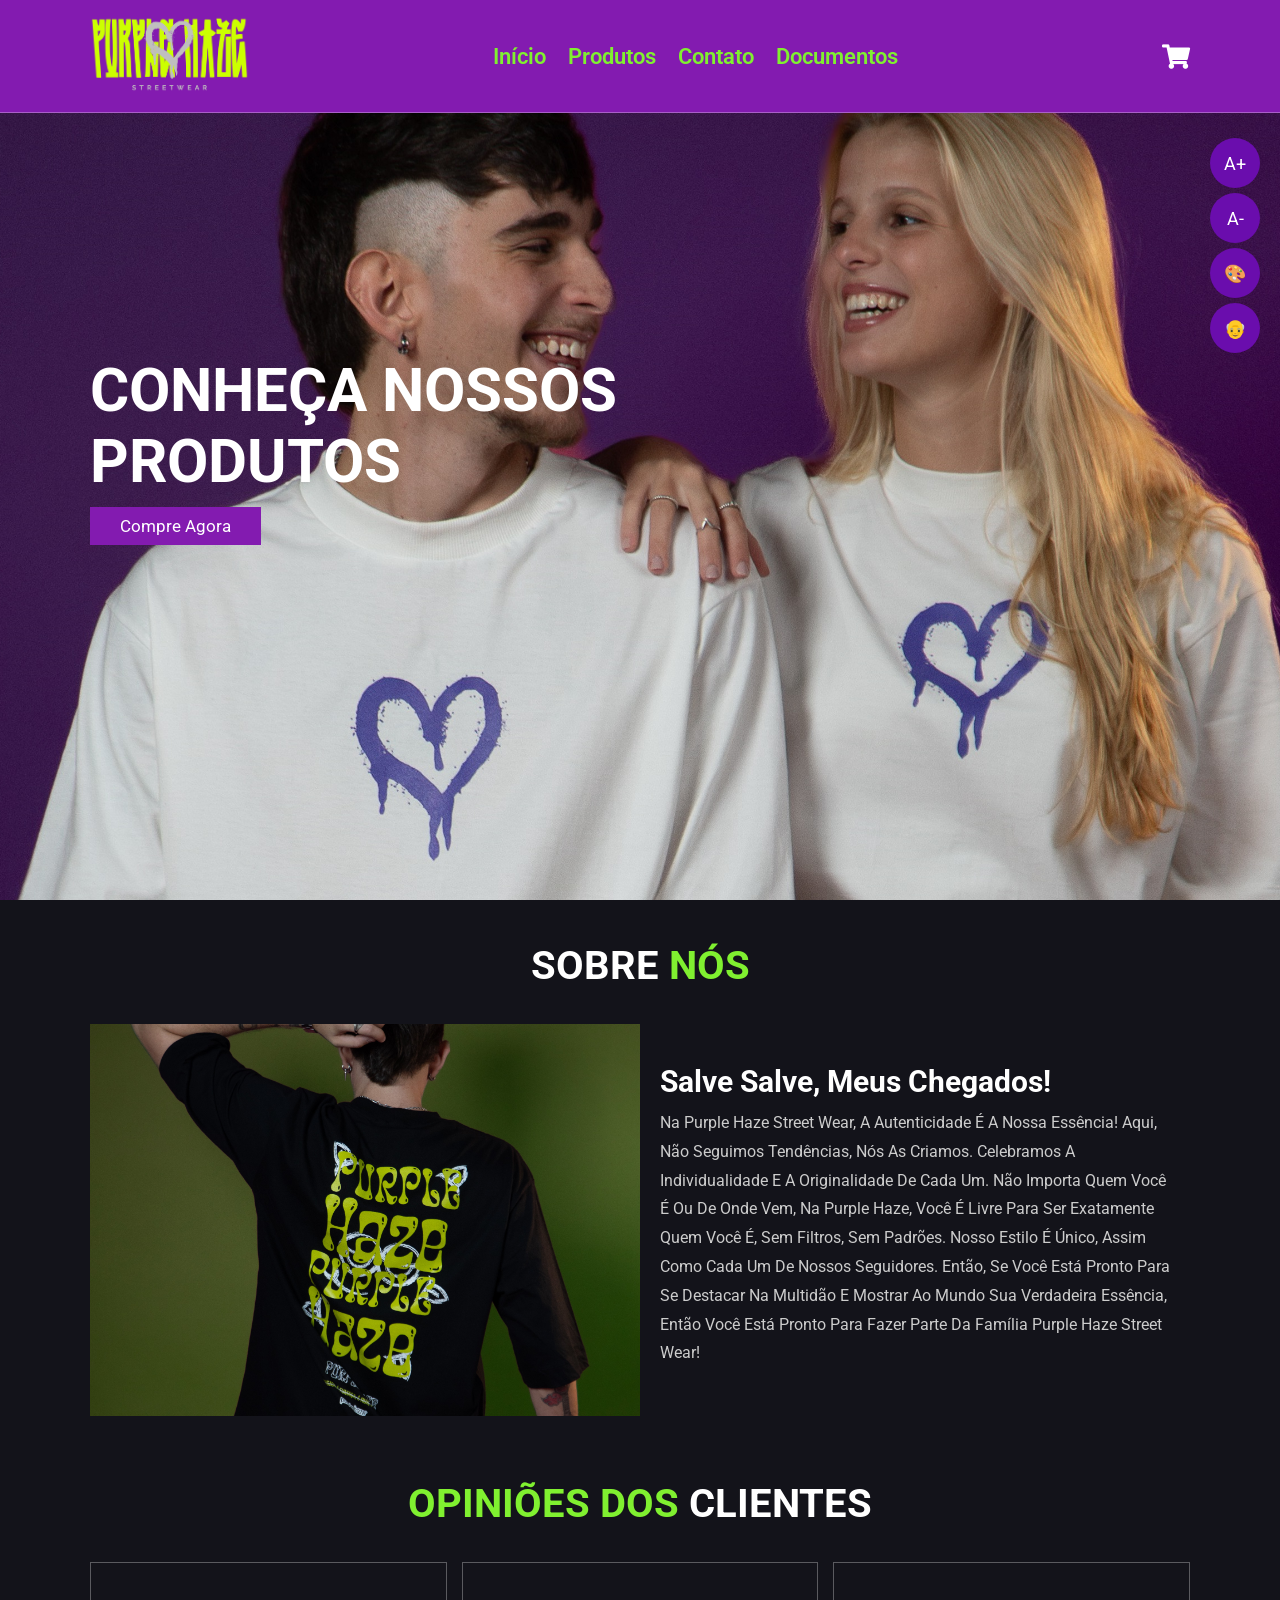
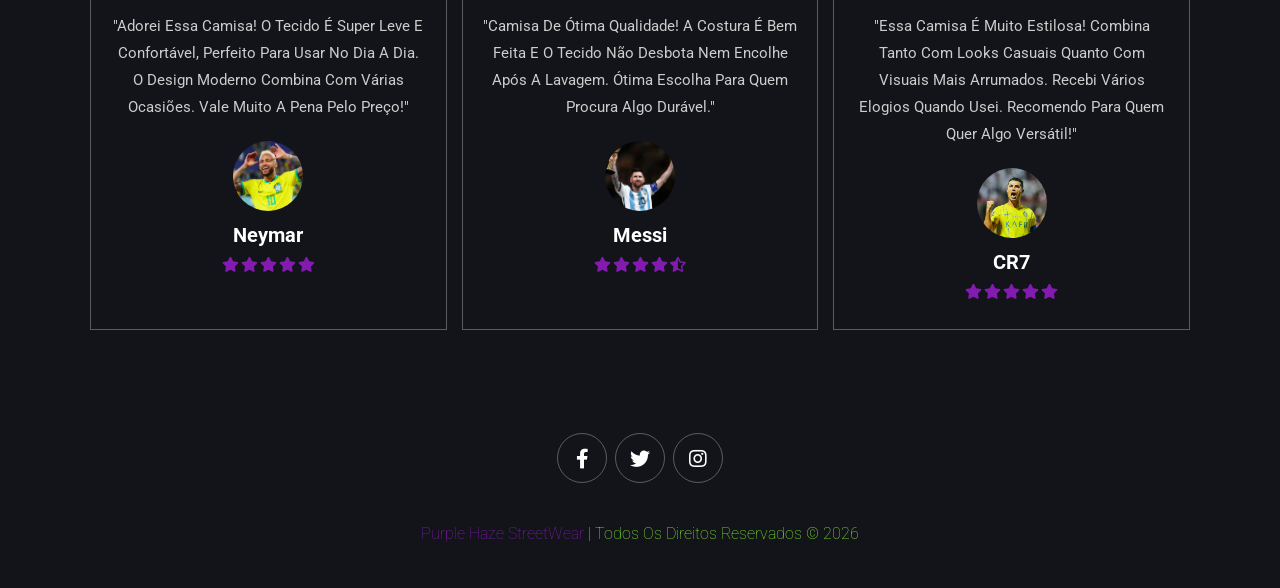
<file: index.html>
<!DOCTYPE html>
<html lang="en">
<head>
    <meta charset="UTF-8">
    <meta name="viewport" content="width=device-width, initial-scale=1.0">
    <title>PH StreetWear</title>
    <link rel="stylesheet" href="https://cdnjs.cloudflare.com/ajax/libs/font-awesome/5.15.4/css/all.min.css">
    <link rel="stylesheet" href="css/style.css">

</head>

<div id="lupa"></div>

<body>


    <!-- Acessibilidade -->
<div class="acessibilidade">
    <br>
    <br>
    <br>
    <button onclick="aumentarFonte()">A+</button>
    <button onclick="diminuirFonte()">A-</button>
    <button onclick="modoDaltonico()">🎨</button>
    <button onclick="modoIdoso()">👴</button>
    
    
    
</div>




<header class="header">

    <a href="index.html" class="logo">
        <img src="images/logo.png" alt="">
    </a>

    <nav class="navbar">
        <a href=index.html>Início</a>
        <a href=produtos.html>Produtos</a>
        <a href=sobrenos.html>Contato</a>
        <a href=documentos.html>Documentos</a>
    </nav>

    <div class="icons">
        <div class="fas fa-shopping-cart" id="cart-btn"></div>
        <div class="fas fa-bars" id="menu-btn"></div>
    </div>

    <div class="cart-items-container">
        <div class="cart-total">
            <h3>Total: <span id="total-price">R$0.00</span></h3>
            <br>
            <a href="comprar.html" class="btn-buy">Comprar</a>
        </div>
    </div>
</header>

<section class="home">

    <div class="content">
        <h3>Conheça nossos produtos</h3>
        <a href=produtos.html class="btn">Compre Agora</a>
    </div>

</section>

<br><br>
<section class="about">

    <h1 class="heading"> <span>sobre</span> nós </h1>

    <div class="row">

        <div class="image">
            <img src="images/about-img.jpg" alt="">
        </div>

        <div class="content">
            <h3>Salve salve, meus chegados!</h3>
            <p>Na Purple Haze Street Wear, a autenticidade é a nossa essência! Aqui, não seguimos tendências, nós as criamos. Celebramos a individualidade e a originalidade de cada um. Não importa quem você é ou de onde vem, na Purple Haze, você é livre para ser exatamente quem você é, sem filtros, sem padrões. Nosso estilo é único, assim como cada um de nossos seguidores. Então, se você está pronto para se destacar na multidão e mostrar ao mundo sua verdadeira essência, então você está pronto para fazer parte da família Purple Haze Street Wear!</p>
        </div>

    </div>

</section>

<br><br>
<section class="review">

    <h1 class="heading"> opiniões dos <span>clientes</span> </h1>

    <div class="box-container">

        <div class="box">
            <p>"Adorei essa camisa! O tecido é super leve e confortável, perfeito para usar no dia a dia. O design moderno combina com várias ocasiões. Vale muito a pena pelo preço!"</p>
            <img src="images/pic-1.jpeg" class="user" alt="">
            <h3>Neymar</h3>
            <div class="stars">
                <i class="fas fa-star"></i>
                <i class="fas fa-star"></i>
                <i class="fas fa-star"></i>
                <i class="fas fa-star"></i>
                <i class="fas fa-star"></i>
            </div>
        </div>

        <div class="box">
            <p>"Camisa de ótima qualidade! A costura é bem feita e o tecido não desbota nem encolhe após a lavagem. Ótima escolha para quem procura algo durável."</p>
            <img src="images/pic-2.webp" class="user" alt="">
            <h3>Messi</h3>
            <div class="stars">
                <i class="fas fa-star"></i>
                <i class="fas fa-star"></i>
                <i class="fas fa-star"></i>
                <i class="fas fa-star"></i>
                <i class="fas fa-star-half-alt"></i>
            </div>
        </div>
        
        <div class="box">
            <p>"Essa camisa é muito estilosa! Combina tanto com looks casuais quanto com visuais mais arrumados. Recebi vários elogios quando usei. Recomendo para quem quer algo versátil!"</p>
            <img src="images/pic-3.webp" class="user" alt="">
            <h3>CR7</h3>
            <div class="stars">
                <i class="fas fa-star"></i>
                <i class="fas fa-star"></i>
                <i class="fas fa-star"></i>
                <i class="fas fa-star"></i>
                <i class="fas fa-star"></i>
            </div>
        </div>

    </div>

</section>

<section class="footer">

    <div class="share">
        <a href="linkexterno.html" class="fab fa-facebook-f"></a>
        <a href="linkexterno.html" class="fab fa-twitter"></a>
        <a href="linkexterno.html" class="fab fa-instagram"></a>
    </div>

    <div class="credit">
        Purple Haze StreetWear <span>| Todos os direitos reservados © 2026</span>
    </div>

</section>
<script src="js/script.js"></script>

<div vw class="enabled">
    <div vw-access-button class="active"></div>
    <div vw-plugin-wrapper>
        <div class="vw-plugin-top-wrapper"></div>
    </div>
</div>

<script src="https://vlibras.gov.br/app/vlibras-plugin.js"></script>
<script>
    new window.VLibras.Widget('https://vlibras.gov.br/app');
</script>
</body>
</html>
</file>
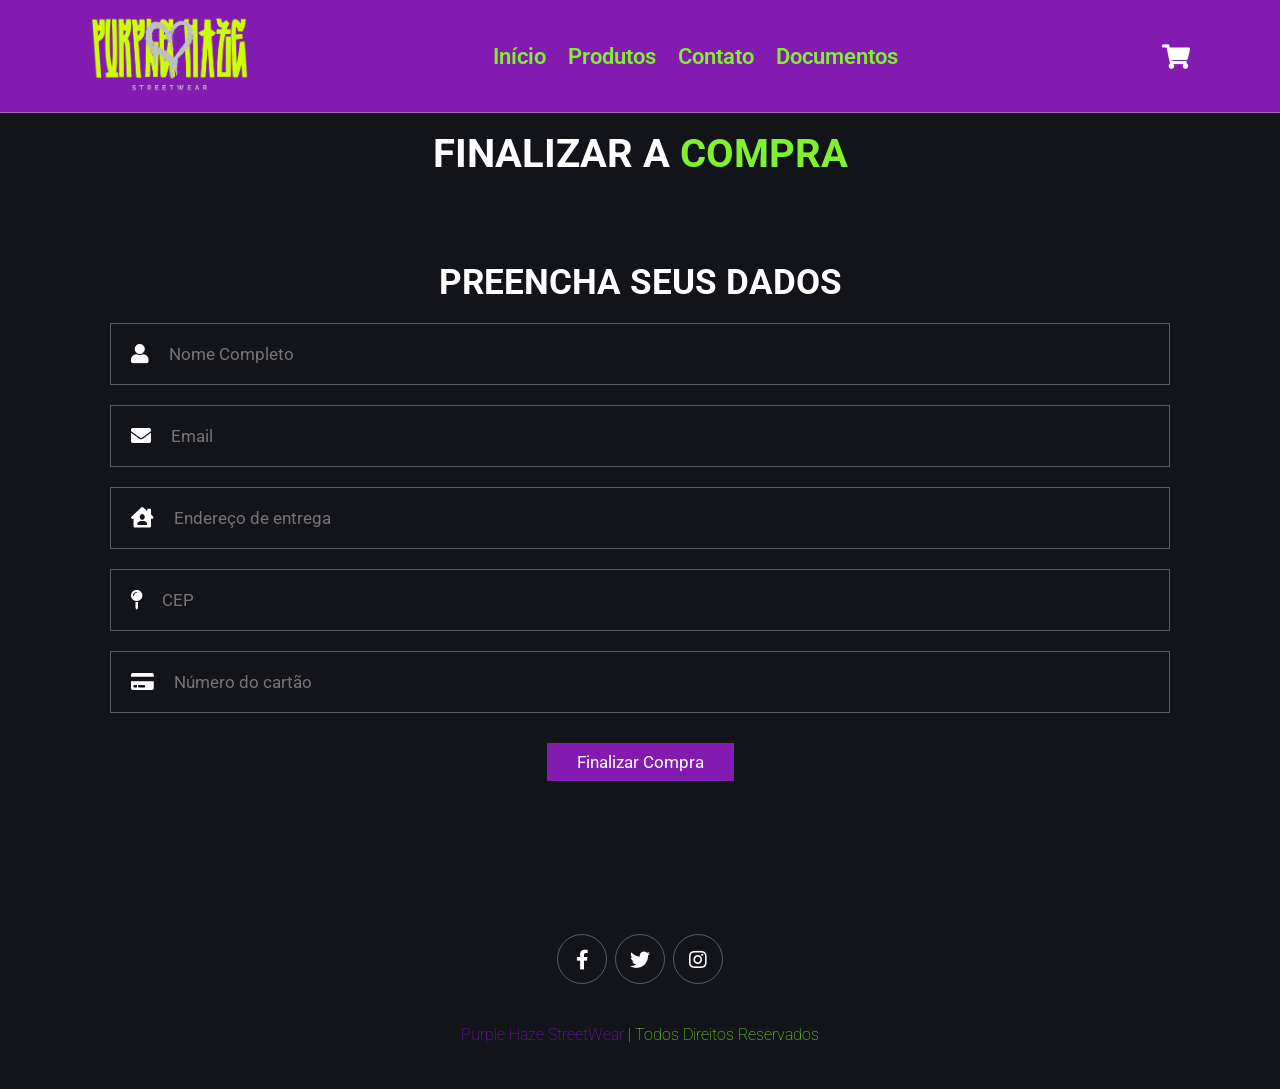
<file: comprar.html>
<!DOCTYPE html>
<html lang="en">
<head>
    <meta charset="UTF-8">
    <meta name="viewport" content="width=device-width, initial-scale=1.0">
    <title>PH StreetWear</title>
    <link rel="stylesheet" href="https://cdnjs.cloudflare.com/ajax/libs/font-awesome/5.15.4/css/all.min.css">
    <link rel="stylesheet" href="css/style.css">

</head>
<body>
    

<header class="header">

    <a href="index.html" class="logo">
        <img src="images/logo.png" alt="">
    </a>

    <nav class="navbar">
        <a href=index.html>Início</a>
        <a href=produtos.html>Produtos</a>
        <a href=sobrenos.html>Contato</a>
        <a href=documentos.html>Documentos</a>
    </nav>

    <div class="icons">
        <div class="fas fa-shopping-cart" id="cart-btn"></div>
        <div class="fas fa-bars" id="menu-btn"></div>
    </div>

    <div class="cart-items-container">
        <div class="cart-total">
            <h3>Total: <span id="total-price">R$0.00</span></h3>
            <br>
            <a href="comprar.html" class="btn-buy">Comprar</a>
        </div>
    </div>
</header>
<br><br><br><br><br><br><br><br><br><br>
<section class="contact">

    <h1 class="heading"> <span>Finalizar a</span> Compra</h1>

    <div class="row">

        <form action="">
            <h3>preencha seus dados</h3>
            <div class="inputBox">
                <span class="fas fa-user"></span>
                <input type="text" placeholder="Nome Completo">
            </div>
            <div class="inputBox">
                <span class="fas fa-envelope"></span>
                <input type="email" placeholder="Email">
            </div>
            <div class="inputBox">
                <span class="fas fa-house-user"></span>
                <input type="text" placeholder="Endereço de entrega">
            </div>
            <div class="inputBox">
                <span class="fas fa-map-pin"></span>
                <input type="text" placeholder="CEP">
            </div>
            <div class="inputBox">
                <span class="fas fa-credit-card"></span>
                <input type="text" placeholder="Número do cartão">
            </div>
            <input type="submit" value="Finalizar Compra" class="btn">
        </form>

    </div>

</section>

<section class="footer">

    <div class="share">
        <a href="linkexterno.html" class="fab fa-facebook-f"></a>
        <a href="linkexterno.html" class="fab fa-twitter"></a>
        <a href="linkexterno.html" class="fab fa-instagram"></a>
    </div>

    <div class="credit">Purple Haze StreetWear <span>| Todos direitos reservados</span></div>

</section>

<script src="js/script.js"></script>

</body>
</html>
</file>
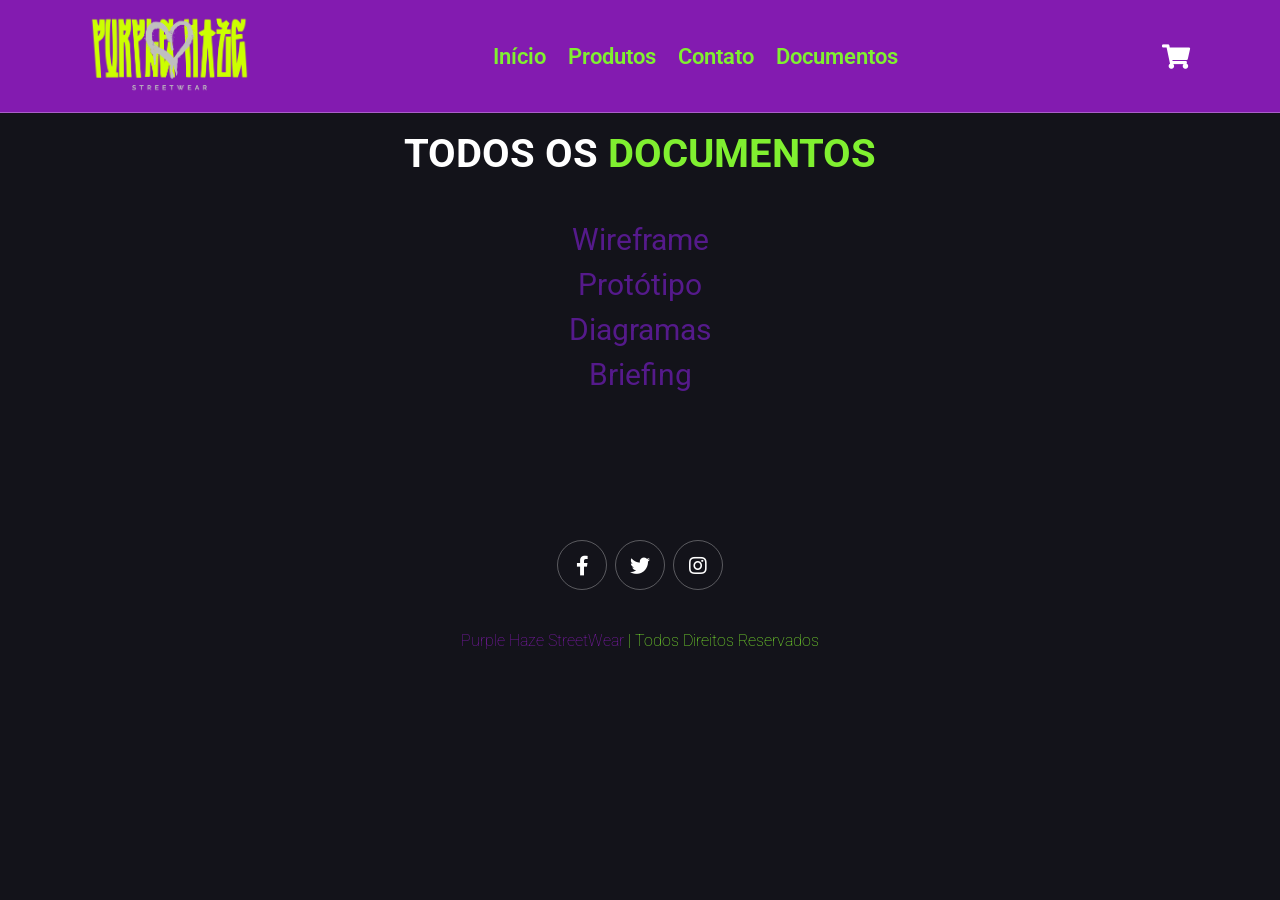
<file: documentos.html>
<!DOCTYPE html>
<html lang="en">
<head>
    <meta charset="UTF-8">
    <meta name="viewport" content="width=device-width, initial-scale=1.0">
    <title>PH StreetWear</title>
    <link rel="stylesheet" href="https://cdnjs.cloudflare.com/ajax/libs/font-awesome/5.15.4/css/all.min.css">
    <link rel="stylesheet" href="css/style.css">

</head>
<body>

<header class="header">

    <a href="index.html" class="logo">
        <img src="images/logo.png" alt="">
    </a>

    <nav class="navbar">
        <a href=index.html>Início</a>
        <a href=produtos.html>Produtos</a>
        <a href=sobrenos.html>Contato</a>
        <a href=documentos.html>Documentos</a>
    </nav>

    <div class="icons">
        <div class="fas fa-shopping-cart" id="cart-btn"></div>
        <div class="fas fa-bars" id="menu-btn"></div>
    </div>

    <div class="cart-items-container">
        <div class="cart-total">
            <h3>Total: <span id="total-price">R$0.00</span></h3>
            <br>
            <a href="comprar.html" class="btn-buy">Comprar</a>
        </div>
    </div>
</header>
<br><br><br><br><br><br><br><br><br><br>
<section class="contact">

    <h1 class="heading"> <span>Todos os</span> documentos</h1>

    <div class="row">
        <div class="documentos">
            <ul>
                <!--  FALTA LINKAR OS DOCS  -->
                <li><a href="">Wireframe</a></li>
                <li><a href="">Protótipo</a></li>
                <li><a href="">Diagramas</a></li>
                <li><a href="">Briefing</a></li>
            </ul>
        </div>
    </div>

</section>

<section class="footer">

    <div class="share">
        <a href="linkexterno.html" class="fab fa-facebook-f"></a>
        <a href="linkexterno.html" class="fab fa-twitter"></a>
        <a href="linkexterno.html" class="fab fa-instagram"></a>
    </div>

    <div class="credit">Purple Haze StreetWear <span>| Todos direitos reservados</span></div>

</section>

<script src="js/script.js"></script>

</body>
</html>
</file>
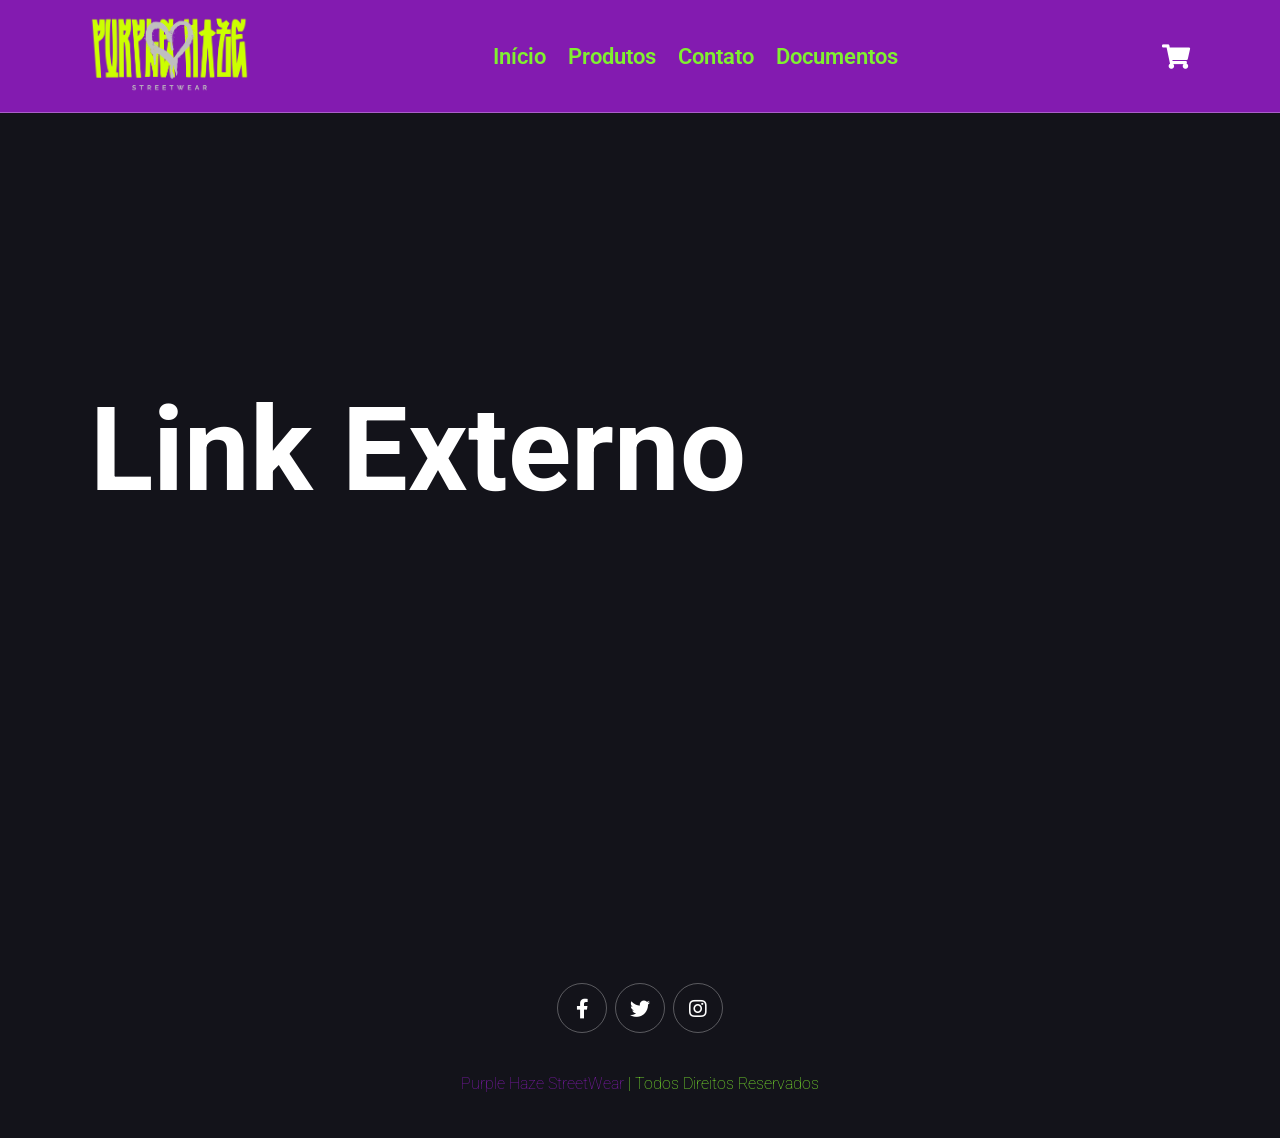
<file: linkexterno.html>
<!DOCTYPE html>
<html lang="en">
<head>
    <meta charset="UTF-8">
    <meta name="viewport" content="width=device-width, initial-scale=1.0">
    <title>PH StreetWear</title>
    <link rel="stylesheet" href="https://cdnjs.cloudflare.com/ajax/libs/font-awesome/5.15.4/css/all.min.css">
    <link rel="stylesheet" href="css/style.css">

</head>
<body>

<header class="header">

    <a href="index.html" class="logo">
        <img src="images/logo.png" alt="">
    </a>

    <nav class="navbar">
        <a href=index.html>Início</a>
        <a href=produtos.html>Produtos</a>
        <a href=sobrenos.html>Contato</a>
        <a href=documentos.html>Documentos</a>
    </nav>

    <div class="icons">
        <div class="fas fa-shopping-cart" id="cart-btn"></div>
        <div class="fas fa-bars" id="menu-btn"></div>
    </div>

    <div class="cart-items-container">
        <div class="cart-total">
            <h3>Total: <span id="total-price">R$0.00</span></h3>
            <br>
            <a href="comprar.html" class="btn-buy">Comprar</a>
        </div>
    </div>
</header>

<section class="linkexterno">
    <div class="content">
        <h3>Link Externo</h3>
    </div>

</section>

<section class="footer">

    <div class="share">
        <a href="linkexterno.html" class="fab fa-facebook-f"></a>
        <a href="linkexterno.html" class="fab fa-twitter"></a>
        <a href="linkexterno.html" class="fab fa-instagram"></a>
    </div>

    <div class="credit">Purple Haze StreetWear <span>| Todos direitos reservados</span></div>

</section>

<script src="js/script.js"></script>

</body>
</html>
</file>
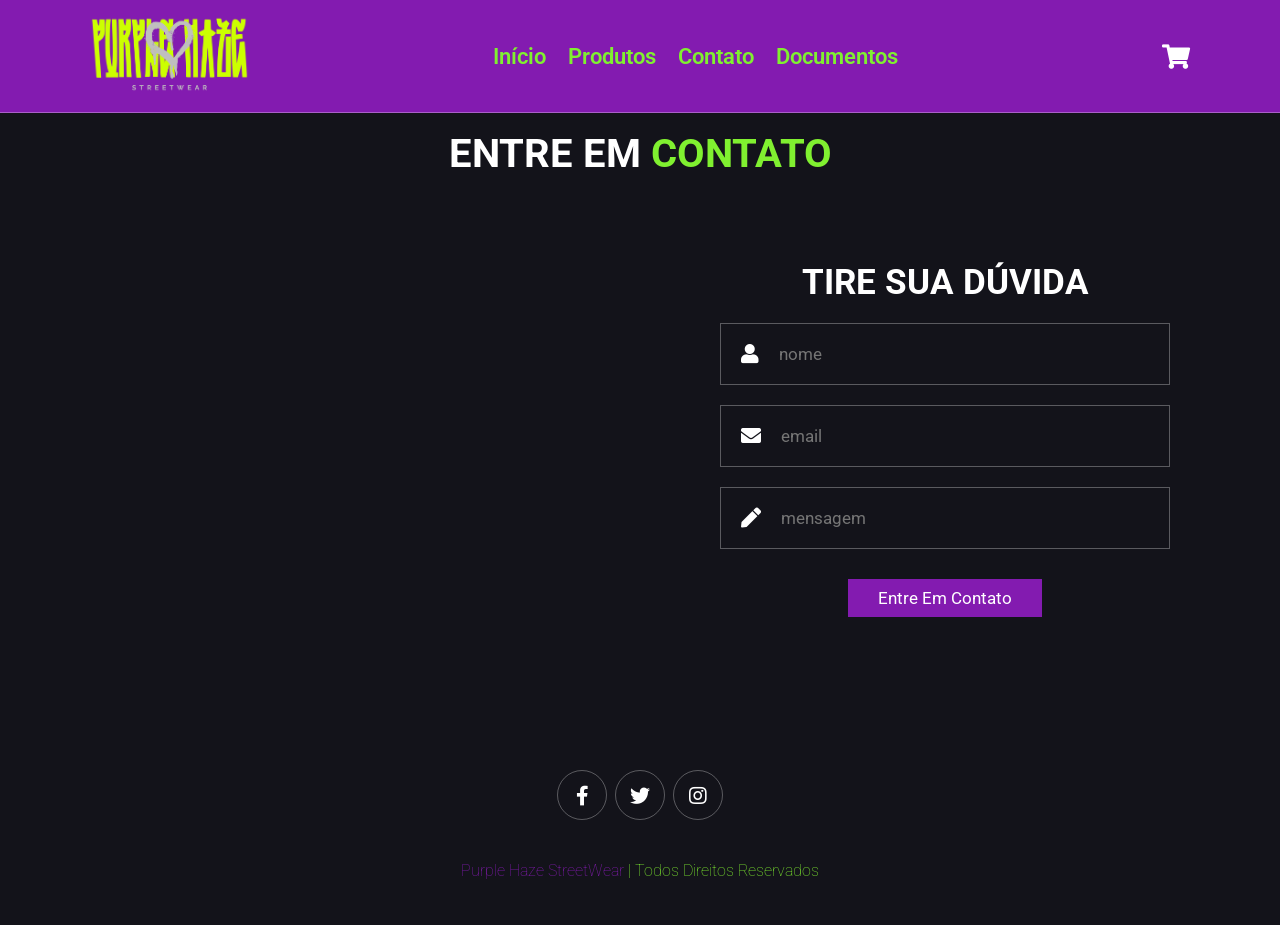
<file: sobrenos.html>
<!DOCTYPE html>
<html lang="en">
<head>
    <meta charset="UTF-8">
    <meta name="viewport" content="width=device-width, initial-scale=1.0">
    <title>PH StreetWear</title>
    <link rel="stylesheet" href="https://cdnjs.cloudflare.com/ajax/libs/font-awesome/5.15.4/css/all.min.css">
    <link rel="stylesheet" href="css/style.css">

</head>
<body>

<header class="header">

    <a href="index.html" class="logo">
        <img src="images/logo.png" alt="">
    </a>

    <nav class="navbar">
        <a href=index.html>Início</a>
        <a href=produtos.html>Produtos</a>
        <a href=sobrenos.html>Contato</a>
        <a href=documentos.html>Documentos</a>
    </nav>

    <div class="icons">
        <div class="fas fa-shopping-cart" id="cart-btn"></div>
        <div class="fas fa-bars" id="menu-btn"></div>
    </div>

    <div class="cart-items-container">
        <div class="cart-total">
            <h3>Total: <span id="total-price">R$0.00</span></h3>
            <br>
            <a href="comprar.html" class="btn-buy">Comprar</a>
        </div>
    </div>
</header>
<br><br><br><br><br><br><br><br><br><br>
<section class="contact">

    <h1 class="heading"> <span>Entre em</span> contato </h1>

    <div class="row">
        
        <iframe src="https://www.google.com/maps/embed?pb=!1m18!1m12!1m3!1d1919.8371912088003!2d-47.894349472590854!3d-15.768355602756072!2m3!1f0!2f0!3f0!3m2!1i1024!2i768!4f13.1!3m3!1m2!1s0x935a3b0e8dcaa119%3A0x3e94c339e79b5a75!2sUniCEUB%20-%20Bloco%201!5e0!3m2!1spt-PT!2sbr!4v1733106444360!5m2!1spt-PT!2sbr" width="600" height="450" style="border:0;" allowfullscreen="" loading="lazy" referrerpolicy="no-referrer-when-downgrade"></iframe>

        <form action="">
            <h3>Tire Sua Dúvida</h3>
            <div class="inputBox">
                <span class="fas fa-user"></span>
                <input type="text" placeholder="nome">
            </div>
            <div class="inputBox">
                <span class="fas fa-envelope"></span>
                <input type="email" placeholder="email">
            </div>
            <div class="inputBox">
                <span class="fas fa-pen"></span>
                <input type="text" placeholder="mensagem">
            </div>
            <input type="submit" value="Entre em Contato" class="btn">
        </form>

    </div>

</section>

<section class="footer">

    <div class="share">
        <a href="linkexterno.html" class="fab fa-facebook-f"></a>
        <a href="linkexterno.html" class="fab fa-twitter"></a>
        <a href="linkexterno.html" class="fab fa-instagram"></a>
    </div>

    <div class="credit">Purple Haze StreetWear <span>| Todos direitos reservados</span></div>

</section>

<script src="js/script.js"></script>

</body>
</html>
</file>
<file: css/style.css>
@import url('https://fonts.googleapis.com/css2?family=Roboto:wght@100;300;400;500;700&display=swap');

:root{
    --main-color:#831bb0;
    --black:#13131a;
    --bg:#13131a;
    --border:.1rem solid rgba(255,255,255,.3);
}

*{
    font-family: 'Roboto', sans-serif;
    margin:0; padding:0;
    box-sizing: border-box;
    outline: none; border:none;
    text-decoration: none;
    text-transform: capitalize;
    transition: .2s linear;
}

html{
    font-size: 62.5%;
    overflow-x: hidden;
    scroll-padding-top: 9rem;
    scroll-behavior: smooth;
}

html::-webkit-scrollbar{
    width: .8rem;
}

html::-webkit-scrollbar-track{
    background: transparent;
}

html::-webkit-scrollbar-thumb{
    background: #fff;
    border-radius: 5rem;
}

body{
    background: var(--bg);
}

section{
    padding:2rem 7%;
}

.heading{
    text-align: center;
    color: rgb(128, 240, 48);
    text-transform: uppercase;
    padding-bottom: 3.5rem;
    font-size: 4rem;
}

.heading span{
    color:white;
    text-transform: uppercase;
}

.btn{
    margin-top: 1rem;
    display: inline-block;
    padding:.9rem 3rem;
    font-size: 1.7rem;
    color:#fff;
    background: var(--main-color);
    cursor: pointer;
}

.btn:hover{
    letter-spacing: .2rem;
}

.header{
    background: var(--main-color);
    display: flex;
    align-items: center;
    justify-content: space-between;
    padding:1.5rem 7%;
    border-bottom: var(--border);
    position: fixed;
    top:0; left: 0; right: 0;
    z-index: 1000;
}

.header .logo img{
    height: 8rem;
}

.header .navbar a{
    margin:0 1rem;
    font-size: 2.2rem;
    color:rgb(128, 240, 48);
    font-weight: 600;
}

.header .navbar a:hover{
    border-bottom: 0.5rem solid var(--main-color);
    padding-bottom: .5rem;
}

.header .icons div{
    color:#fff;
    cursor: pointer;
    font-size: 2.5rem;
    margin-left: 2rem;
}

.header .icons div:hover{
    color:rgb(128, 240, 48);
}

#menu-btn{
    display: none;
}

.header .cart-items-container{
    position: absolute;
    top:100%; right: -100%;
    height: calc(100vh - 9.5rem);
    width: 35rem;
    background: #fff;
    padding:0 1.5rem;
}

.header .cart-items-container.active{
    right: 0;
}

.header .cart-items-container .cart-item{
    position: relative;
    margin:2rem 0;
    display: flex;
    align-items: center;
    gap:1.5rem;
}

.header .cart-items-container .cart-item .fa-times{
    position: absolute;
    top:1rem; right: 1rem;
    font-size: 2rem;
    cursor: pointer;
    color: var(--black);
}

.header .cart-items-container .cart-item .fa-times:hover{
    color:red;
}

.header .cart-items-container .cart-item img{
    height: 7rem;
}

.header .cart-items-container .cart-item .content h3{
    font-size: 2rem;
    color:var(--black);
    padding-bottom: .5rem;
}

.header .cart-items-container .cart-item .content .price{
    font-size: 1.5rem;
    color:var(--main-color);
}

.header .cart-items-container .btn{
    width: 100%;
    text-align: center;
}

.header .cart-items-container .cart-total {
    position: absolute;
    bottom: 2rem;
    right: 1rem;
    width: calc(100% - 2rem);
    padding: 1rem;
    background-color: #f8f8f8;
    text-align: right;
    font-size: 1.5rem;
    font-weight: bold;
    border-top: 1px solid #ddd;
    box-sizing: border-box;
}

.header .cart-items-container .cart-total h3 {
    margin: 0;
}

.header .cart-items-container .cart-total span {
    color: var(--main-color);
}

.header .cart-items-container .btn-buy {
    background-color: var(--main-color);
    color: #fff;
    padding: 0.5rem 1rem;
    border-radius: 5px;
    text-decoration: none;
    font-size: 1.7rem;
    font-weight: bold;
}

.header .cart-items-container .content .size {
    font-size: 14px;
    color: black;
    margin: 5px 0;
}

.linkexterno{
    min-height: 100vh;
    display: flex;
    align-items: center;
    background-color: #13131a;
    font-size: 1000%;
    color:white;
}


.home{
    min-height: 100vh;
    display: flex;
    align-items: center;
    background:url(../images/home-img.jpg) no-repeat;
    background-size: cover;
    background-position: center;
}

.home .content{
    max-width: 60rem;
}

.home .content h3{
    font-size: 6rem;
    text-transform: uppercase;
    color:#fff;
}

.home .content p{
    font-size: 2rem;
    font-weight: lighter;
    line-height: 1.8;
    padding:1rem 0;
    color:#eee;
}

.about .row{
    display: flex;
    align-items: center;
    background:var(--black);
    flex-wrap: wrap;
}

.about .row .image{
    flex:1 1 45rem;
}

.about .row .image img{
    width: 100%;
}
.about .row .content{
    flex:1 1 45rem;
    padding:2rem;
}

.about .row .content h3{
    font-size: 3rem;
    color:#fff;
}

.about .row .content p{
    font-size: 1.6rem;
    color:#ccc;
    padding:1rem 0;
    line-height: 1.8;
}

.menu .box-container{
    display: grid;
    grid-template-columns: repeat(auto-fit, minmax(30rem, 1fr));
    gap:1.5rem;
}

.menu .box-container .box{
    padding:5rem;
    text-align: center;
    border:var(--border);    
}

.menu .box-container .box img{
    height: 30rem;
}

.menu .box-container .box h3{
    color: #fff;
    font-size: 2rem;
    padding:1rem 0;
}

.menu .box-container .box .price{
    color: #fff;
    font-size: 2.5rem;
    padding:.5rem 0;
}

.menu .box-container .box .price span{
    font-size: 1.5rem;
    text-decoration: line-through;
    font-weight: lighter;
}

.menu .box-container .box:hover{
    background:rgb(128, 240, 48);
    opacity:90%;
}

.menu .box-container .box:hover > *{
    color:var(--black);
}

label {
    display: block;
    margin-top: 15px;
    font-size: 14px;
    color: white;
    text-align: center;
}

select.size-select {
    width: 70%;
    padding: 10px;
    font-size: 16px;
    margin-top: 5px;
    border: 1px solid #ccc;
    border-radius: 5px;
    background-color: #f9f9f9;
    color: #333;
    transition: border-color 0.3s ease;
}

.products .box-container{
    display: grid;
    grid-template-columns: repeat(auto-fit, minmax(30rem, 1fr));
    gap:1.5rem;
}

.products .box-container .box{
    text-align: center;
    border:var(--border);
    padding: 2rem;
}

.products .box-container .box .icons a{
    height: 5rem;
    width: 5rem;
    line-height: 5rem;
    font-size: 2rem;
    border:var(--border);
    color:#fff;
    margin:.3rem;
}

.products .box-container .box .icons a:hover{
    background:var(--main-color);
}

.products .box-container .box .image{
    padding: 2.5rem 0;
}

.products .box-container .box .image img{
    height: 25rem;
}

.products .box-container .box .content h3{
    color:#fff;
    font-size: 2.5rem;
}

.products .box-container .box .content .stars{
    padding: 1.5rem;
}

.products .box-container .box .content .stars i{
    font-size: 1.7rem;
    color: var(--main-color);
}

.products .box-container .box .content .price{
    color:#fff;
    font-size: 2.5rem;
}

.products .box-container .box .content .price span{
    text-decoration: line-through;
    font-weight: lighter;
    font-size: 1.5rem;
}

.review .box-container{
    display: grid;
    grid-template-columns: repeat(auto-fit, minmax(30rem, 1fr));
    gap:1.5rem;
}

.review .box-container .box{
    border:var(--border);
    text-align: center;
    padding:3rem 2rem;
}

.review .box-container .box p{
    font-size: 1.5rem;
    line-height: 1.8;
    color:#ccc;
    padding:2rem 0;
}

.review .box-container .box .user{
    height: 7rem;
    width: 7rem;
    border-radius: 50%;
    object-fit: cover;
}

.review .box-container .box h3{
    padding:1rem 0;
    font-size: 2rem;
    color:#fff;
}

.review .box-container .box .stars i{
    font-size: 1.5rem;
    color:var(--main-color);
}

.contact .row{
    display: flex;
    background:var(--black);
    flex-wrap: wrap;
    gap:1rem;
}

.contact .row .map{
    flex:1 1 45rem;
    width: 100%;
    object-fit: cover;
}

.contact .row form{
    flex:1 1 45rem;
    padding:5rem 2rem;
    text-align: center;
}

.contact .row form h3{
    text-transform: uppercase;
    font-size: 3.5rem;
    color:#fff;
}

.contact .row form .inputBox{
    display:flex;
    align-items: center;
    margin-top: 2rem;
    margin-bottom: 2rem;
    background:var(--bg);
    border:var(--border);
}

.contact .row form .inputBox span{
    color:#fff;
    font-size: 2rem;
    padding-left: 2rem;
}

.contact .row form .inputBox input{
    width: 100%;
    padding:2rem;
    font-size: 1.7rem;
    color:#fff;
    text-transform: none;
    background:none;
}

.blogs .box-container{
    display: grid;
    grid-template-columns: repeat(auto-fit, minmax(30rem, 1fr));
    gap:1.5rem;
}

.blogs .box-container .box{
    border:var(--border);    
}

.blogs .box-container .box .image{
    height: 25rem;
    overflow:hidden;
    width: 100%;
}

.blogs .box-container .box .image img{
    height: 100%;
    object-fit: cover;
    width: 100%;
}

.blogs .box-container .box:hover .image img{
    transform: scale(1.2);
}

.blogs .box-container .box .content{
    padding:2rem;
}

.blogs .box-container .box .content .title{
    font-size: 2.5rem;
    line-height: 1.5;
    color:#fff;
}

.blogs .box-container .box .content .title:hover{
    color:var(--main-color);
}

.blogs .box-container .box .content span{
    color:var(--main-color);
    display: block;
    padding-top: 1rem;
    font-size: 2rem;
}

.blogs .box-container .box .content p{
    font-size: 1.6rem;
    line-height: 1.8;
    color:#ccc;
    padding:1rem 0;
}

.footer{
    background:var(--black);
    text-align: center;
}

.footer .share{
    padding:1rem 0;
}

.footer .share a{
    height: 5rem;
    width: 5rem;
    line-height: 5rem;
    font-size: 2rem;
    color:#fff;
    border:var(--border);
    margin:.3rem;
    border-radius: 50%;
}

.footer .share a:hover{
    background-color: var(--main-color);
}

.footer .links{
    display: flex;
    justify-content: center;
    flex-wrap: wrap;
    padding:2rem 0;
    gap:1rem;
}

.footer .links a{
    padding:.7rem 2rem;
    color:#fff;
    border:var(--border);
    font-size: 2rem;
}

.footer .links a:hover{
    background:var(--main-color);
}

.footer .credit{
    font-size: 2rem;
    color:var(--main-color);
    font-weight: lighter;
    padding:1.5rem;
}

.footer .credit span{
    color:rgb(128, 240, 48);
}

.documentos{
    text-align: center;
    color: rgb(128, 240, 48);
    text-transform: uppercase;
    padding-bottom: 3.5rem;
    font-size: 2rem;
}

.contact .row .documentos{
    text-align: center;
    color: rgb(128, 240, 48);
    text-transform: uppercase;
    padding-bottom: 3.5rem;
    font-size: 2rem;
} 



.alerta-surdo{
    position: fixed;
    bottom: 20px;
    right: 20px;
    background: #222;
    color: #fff;
    padding: 15px;
    border-radius: 10px;
    z-index: 1000;
}




.documentos {
    width: 100%;

}

.documentos ul {
    list-style-type: none;
    padding-left: 0;
}

.documentos li {
    font-size: 30px;
    margin: 10px 0;
}

.documentos li:hover {
    color: var(--main-color);
    cursor: pointer;
}
.acessibilidade{
    position: fixed;
    top: 100px;
    right: 20px;
    z-index: 1000;
    display: flex;
    flex-direction: column;
    gap: 5px;
}

.acessibilidade button{
    width: 50px;
    height: 50px;
    border: none;
    border-radius: 50%;
    background: #6a0dad;
    color: #fff;
    font-size: 18px;
    cursor: pointer;
}

.acessibilidade button:hover{
    transform: scale(1.1);
}

.daltonico{
    filter: contrast(1.3) saturate(0.6);
}

.footer{
    margin-top: 40px;
    text-align: center;
    padding: 30px 0;
}

.footer .credit{
    margin-top: 13px;
    font-size: 1.6rem;
}

.idoso {
    font-size: 120%;
    line-height: 1.8;
}

.idoso button,
.idoso .btn,
.idoso input,
.idoso a {
    padding: 12px;
    font-size: 1.1em;
}

.idoso .navbar a {
    font-size: 2rem;
}

.idoso input {
    border: 3px solid #000;
}

.idoso {
    background-color: #fff;
    color: #000;
}#lupa{
    display:none;
    position:fixed;
    width:120px;
    height:120px;
    border:3px solid #000;
    border-radius:50%;
    pointer-events:none;
    z-index:9999;
    background:rgba(255,255,255,0.9);
    font-size:2em;
    justify-content:center;
    align-items:center;
}

.idoso #lupa{
    display:flex;
}
</file>
